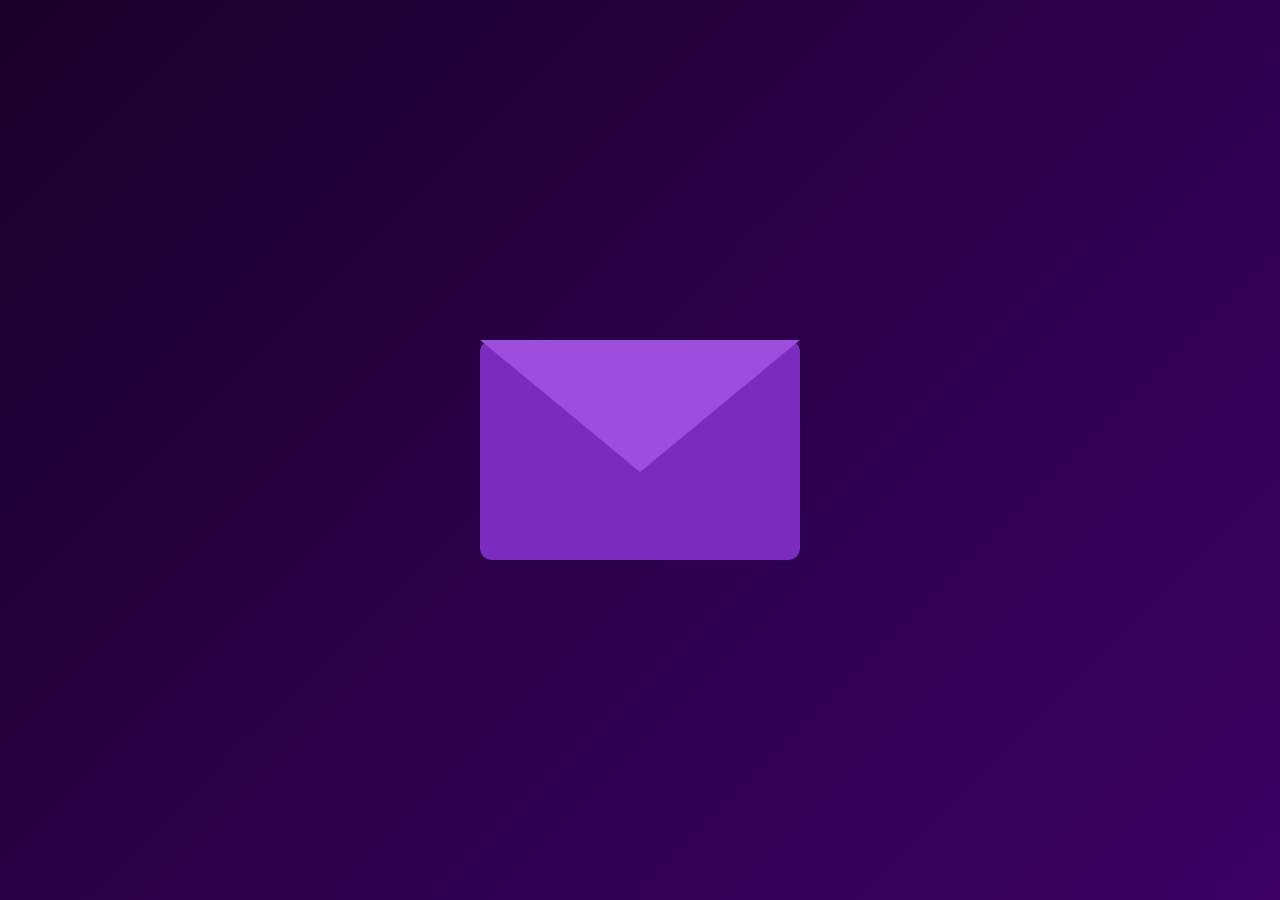
<file: index.html>
<!DOCTYPE html>
<html lang="en">
<head>
<meta charset="UTF-8">
<meta name="viewport" content="width=device-width, initial-scale=1.0">
<title>For You 💜</title>
<link rel="stylesheet" href="./css/style.css">
</head>

<body class="centered-page">

<div class="envelope-wrapper" id="envelope">
    <div class="envelope"></div>
    <div class="flap"></div>
</div>

<script src="./script.js"></script>
</body>
</html>
</file>
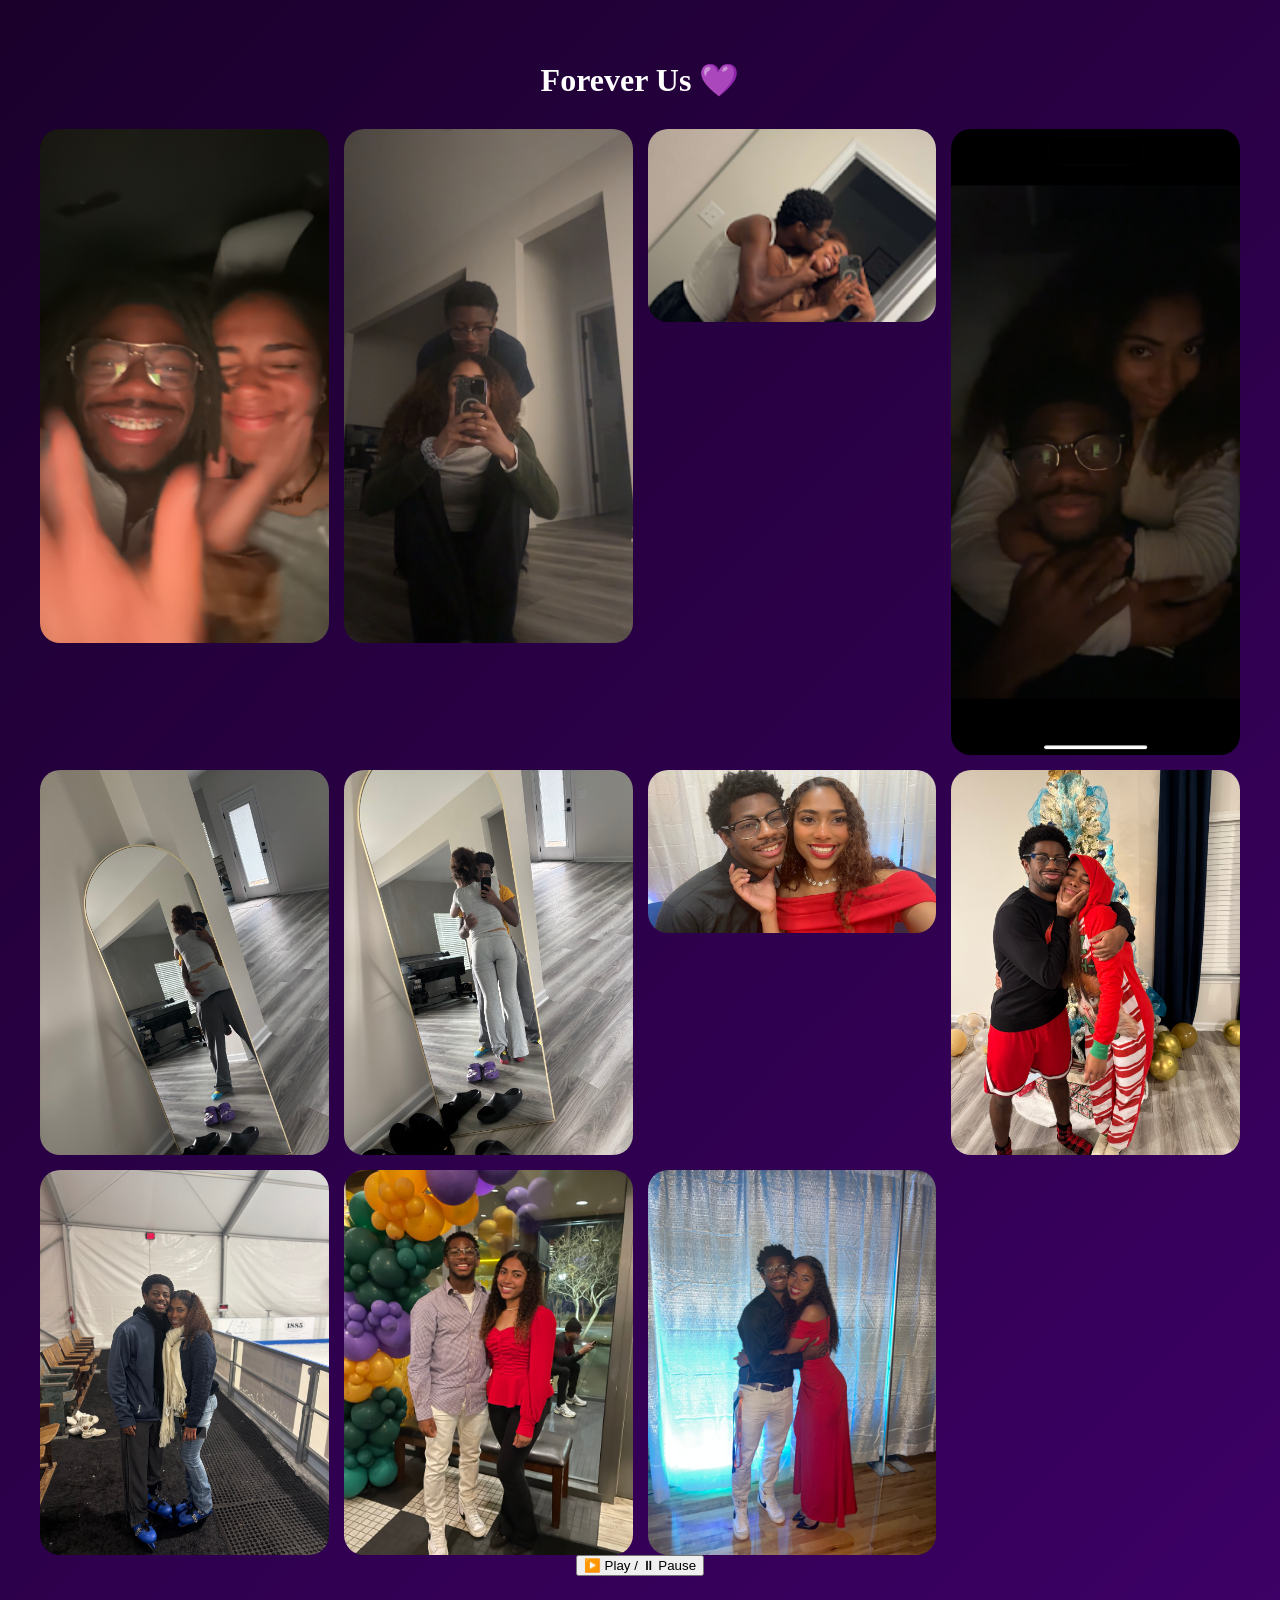
<file: final.html>
<!DOCTYPE html>
<html lang="en">
<head>
<meta charset="UTF-8">
<meta name="viewport" content="width=device-width, initial-scale=1.0">
<title>Our Memories 💜</title>
<link rel="stylesheet" href="./css/style.css">
</head>

<body class="collage-page">

<h1 class="collage-title">Forever Us 💜</h1>

<div class="collage">
    <img src="img/IMG_3097.jpeg">
    <img src="img/IMG_4187.jpeg">
    <img src="img/IMG_4908.png">
    <img src="img/IMG_4957.png">
    <img src="img/IMG_4970.jpeg">
    <img src="img/IMG_4978.jpeg">
    <img src="img/IMG_5747.jpeg">
    <img src="img/IMG_5899.jpeg">
    <img src="img/IMG_6753.jpeg">
    <img src="img/IMG_8226.jpeg">
    <img src="img/IMG_3411.jpeg">
</div>

<!-- Music -->
<audio id="bgMusic" loop>
    <source src="CoupleofForevers.mp3" type="audio/mpeg">
</audio>

<!-- Play/Pause Button -->
<button id="musicToggleBtn" class="music-btn">▶️ Play / ⏸ Pause</button>

<script src="./script.js"></script>
</body>
</html>
</file>
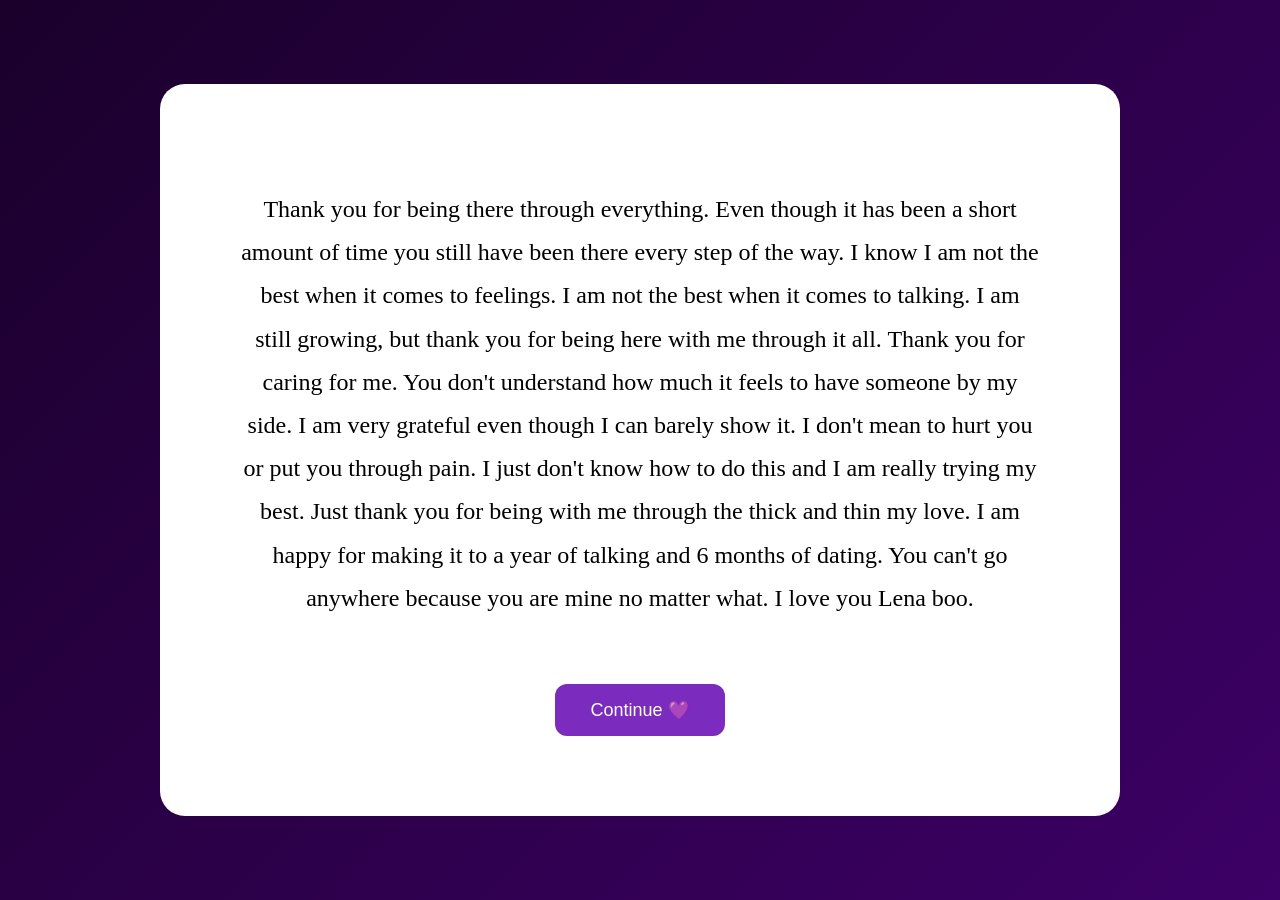
<file: note.html>
<!DOCTYPE html>
<html lang="en">
<head>
<meta charset="UTF-8">
<meta name="viewport" content="width=device-width, initial-scale=1.0">
<title>Your Letter 💜</title>
<link rel="stylesheet" href="./css/style.css">
</head>

<body class="centered-page">

<div class="note-card">
    <p>
        Thank you for being there through everything. Even though it has been a short amount of time you still have been there every step of the way. I know I am not the best when it comes to feelings.  
        I am not the best when it comes to talking. I am still growing, but thank you for being here with me through it all. Thank you for caring for me. You don't understand how much it feels to have someone by my side. I am very grateful even though I can barely show it.
        I don't mean to hurt you or put you through pain. I just don't know how to do this and I am really trying my best. Just thank you for being with me through the thick and thin my love.
        I am happy for making it to a year of talking and 6 months of dating. You can't go anywhere because you are mine no matter what. I love you Lena boo. 
    </p>

    <button onclick="window.location.href='valentine.html'">
        Continue 💜
    </button>
</div>

<script src="./script.js"></script>
</body>
</html>
</file>
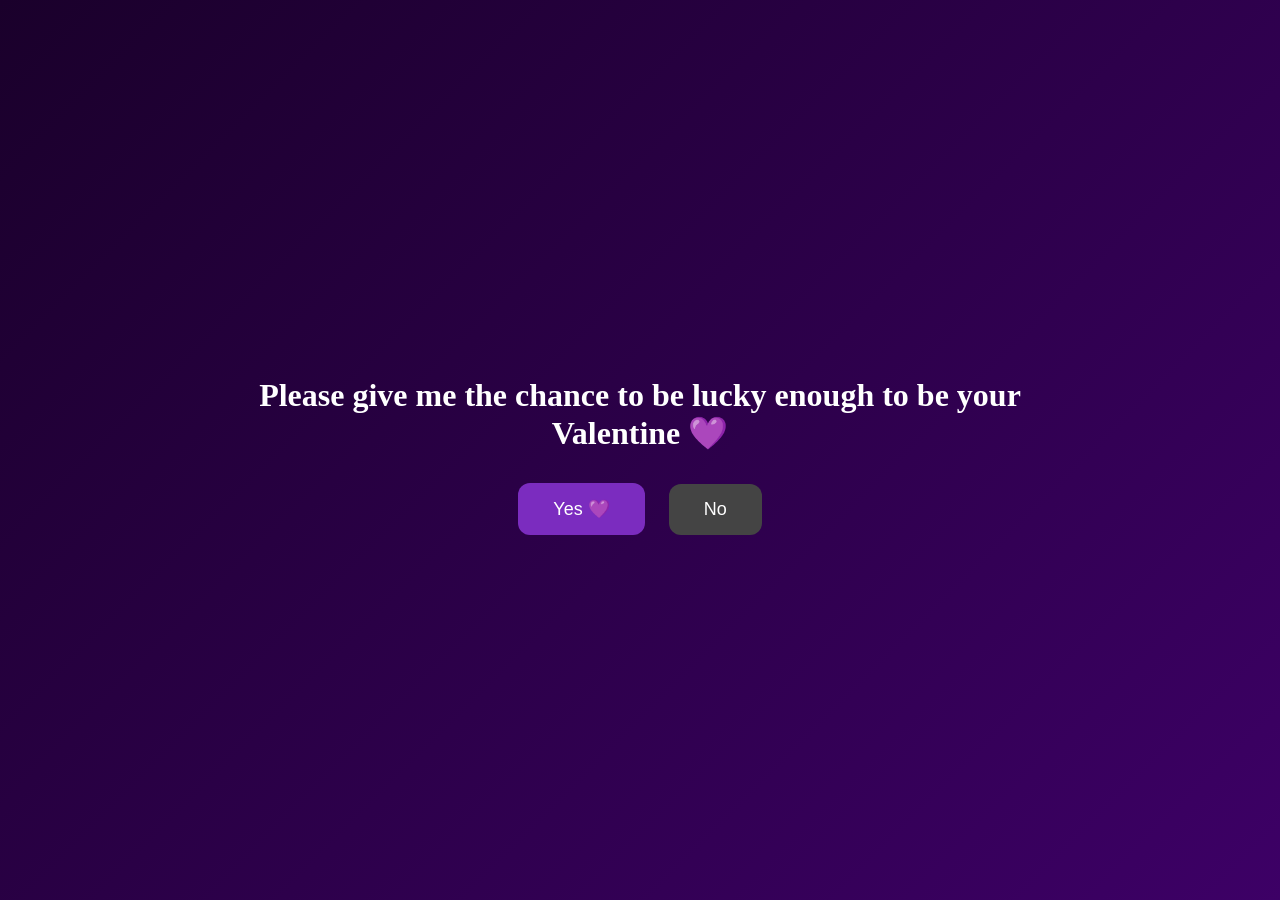
<file: valentine.html>
<!DOCTYPE html>
<html lang="en">
<head>
<meta charset="UTF-8">
<meta name="viewport" content="width=device-width, initial-scale=1.0">
<title>Be My Valentine 💜</title>
<link rel="stylesheet" href="./css/style.css">
</head>

<body class="centered-page">

<div class="valentine-container" id="valentineContent">
    <h1>Please give me the chance to be lucky enough to be your Valentine 💜</h1>

    <div class="buttons">
        <button id="yesBtn">Yes 💜</button>
        <button id="noBtn">No </button>
    </div>

    <div id="errorBox" class="error-box">
        ERROR 404: "No" Option Not Found 💜
    </div>
</div>

<div id="overlay" class="overlay hidden">
    <div class="overlay-content">
        <h2>Click Next and turn your volume up 💜</h2>
        <button id="nextBtn">Next 💜</button>
    </div>
</div>

<div class="falling-container"></div>

<script src="./script.js"></script>
</body>
</html>
</file>
<file: css/style.css>
body {
    margin: 0;
    font-family: Georgia, serif;
}

/* Centered page for envelope and Valentine */
.centered-page {
    height: 100vh;
    background: linear-gradient(135deg, #1a002b, #3d0066);
    display: flex;
    justify-content: center;
    align-items: center;
}

/* Envelope */
.envelope-wrapper {
    position: relative;
    width: 320px;
    height: 220px;
    cursor: pointer;
}
.envelope {
    position: absolute;
    width: 100%;
    height: 100%;
    background: #7b2cbf;
    border-radius: 12px;
}
.flap {
    position: absolute;
    width: 100%;
    height: 100%;
    background: #9d4edd;
    clip-path: polygon(0 0, 50% 60%, 100% 0);
}
.from-text {
    color: white;
    position: absolute;
    bottom: 10px;
    width: 100%;
    text-align: center;
}

/* Note Card */
.note-card {
    width: 800px;
    max-width: 90%;
    background: white;
    padding: 80px;
    border-radius: 25px;
    text-align: center;
}
.note-card p {
    font-size: 24px;
    line-height: 1.8;
}
.note-card button {
    margin-top: 40px;
    padding: 15px 35px;
    background: #7b2cbf;
    color: white;
    border: none;
    border-radius: 12px;
    font-size: 18px;
}

/* Valentine Page */
.valentine-container {
    text-align: center;
    color: white;
    max-width: 800px;
}
.buttons button {
    margin: 10px;
    padding: 15px 35px;
    font-size: 18px;
    border-radius: 12px;
    border: none;
    cursor: pointer;
}
#yesBtn { background: #7b2cbf; color: white; }
#noBtn { background: #444; color: white; }
.error-box {
    margin-top: 20px;
    background: white;
    color: #7b2cbf;
    padding: 20px;
    border-radius: 12px;
    display: none;
}

/* Falling hearts */
.falling {
    position: fixed;
    top: -50px;
    font-size: 28px;
    animation: fall linear forwards;
}
@keyframes fall {
    to { transform: translateY(110vh); }
}

/* Collage Page */
.collage-page {
    background: linear-gradient(135deg, #1a002b, #3d0066);
    text-align: center;
    color: white;
    padding: 40px;
}
.collage-title { margin-bottom: 30px; }
.collage {
    display: grid;
    grid-template-columns: repeat(auto-fit, minmax(250px, 1fr));
    gap: 15px;
}
.collage img {
    width: 100%;
    border-radius: 20px;
    object-fit: cover;
}

/* ------------------------ */
/* Overlay for "Click Next" message */
.overlay {
    position: fixed;
    top: 0;
    left: 0;
    width: 100%;
    height: 100%;
    background: rgba(255, 192, 203, 0.7); /* light pink transparent */
    backdrop-filter: blur(0px);
    display: flex;
    justify-content: center;
    align-items: center;
    opacity: 0;
    pointer-events: none;
    transition: opacity 1s ease, backdrop-filter 1s ease;
    z-index: 100;
}

.overlay.show {
    opacity: 1;
    pointer-events: all;
    backdrop-filter: blur(8px);
}

.overlay-content {
    text-align: center;
    background: white;
    padding: 40px 60px;
    border-radius: 25px;
    box-shadow: 0 0 25px rgba(0,0,0,0.3);
}

.overlay-content h2 {
    font-size: 2rem;
    margin-bottom: 30px;
    color: #7b2cbf;
    font-family: Georgia, serif;
}

.overlay-content button {
    padding: 15px 35px;
    font-size: 18px;
    cursor: pointer;
    border: none;
    border-radius: 12px;
    background-color: #7b2cbf;
    color: white;
    transition: transform 0.2s ease, background 0.2s ease;
}

.overlay-content button:hover {
    transform: scale(1.1);
    background-color: #9d4edd;
}

/* Optional: Smooth blur transition for the main page */
body.blur {
    filter: blur(6px);
    transition: filter 1s ease;
}
</file>
